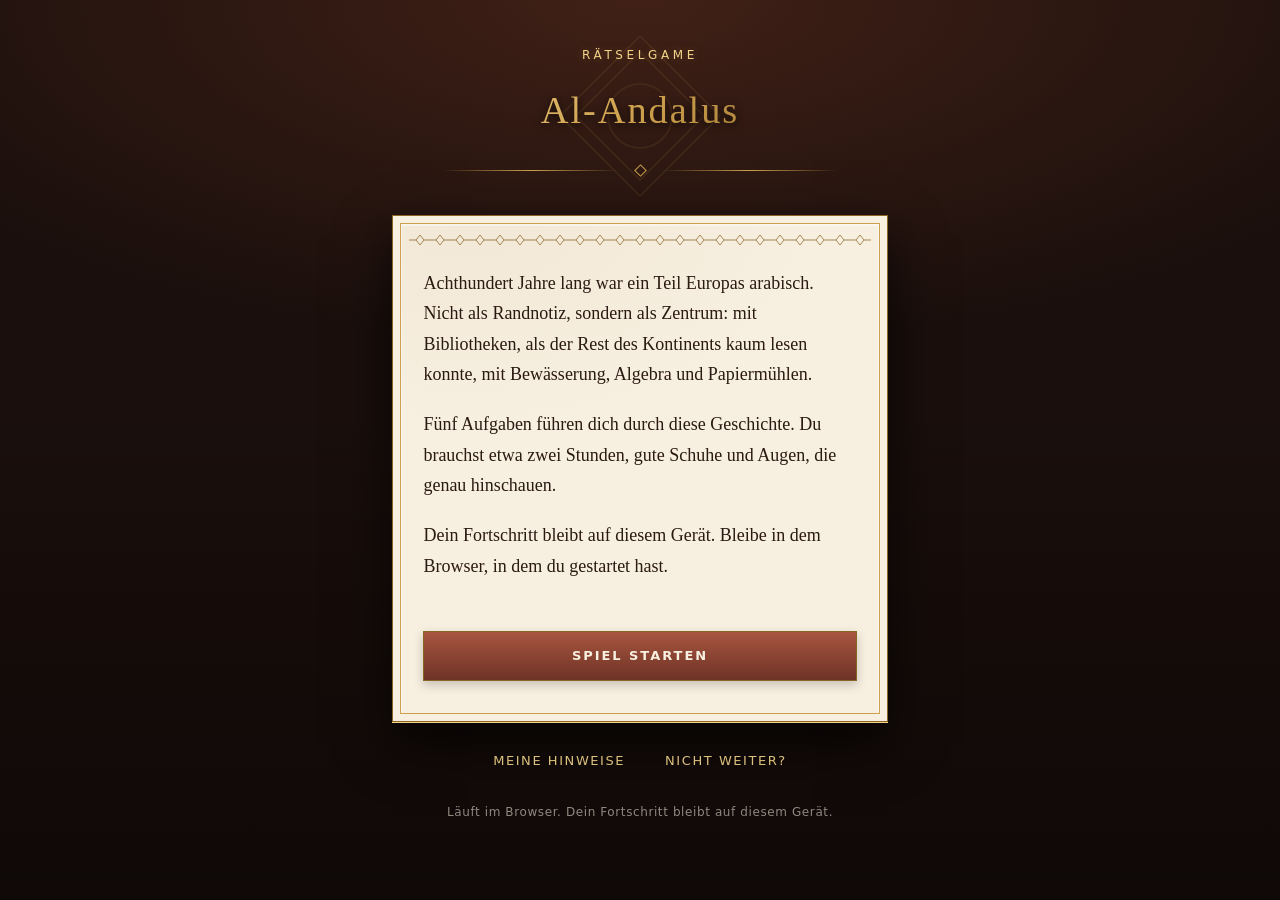
<file: index.html>
<!DOCTYPE html>
<html lang="de">
<head>
<meta charset="UTF-8">
<meta name="viewport" content="width=device-width, initial-scale=1">
<meta name="theme-color" content="#1a0f0c">
<meta name="robots" content="noindex">
<title>The Treasure of Al-Andalus</title>
<link rel="stylesheet" href="css/style.css">
</head>
<body>

<div id="app">
  <header>
    <p class="eyebrow">Rätselgame</p>
    <h1>Al-Andalus</h1>
    <!-- Die Zierlinie wird vollständig in CSS gezeichnet: zwei auslaufende
         Goldlinien und eine Raute. Kein Schriftzeichen, das fehlen kann. -->
    <div class="rule" aria-hidden="true"><span></span></div>
  </header>

  <main id="content">
    <p class="loading">Wird geladen …</p>
  </main>

  <nav id="nav" hidden>
    <a href="#hinweise">Meine Hinweise</a>
    <a href="#hilfe">Nicht weiter?</a>
  </nav>

  <footer>
    <p>Läuft im Browser. Dein Fortschritt bleibt auf diesem Gerät.</p>
  </footer>
</div>

<noscript>
  <p style="padding:1rem">Dieses Spiel braucht JavaScript. Bitte aktiviere es
  in den Browsereinstellungen und lade die Seite neu.</p>
</noscript>

<script type="module" src="js/app.js"></script>
</body>
</html>
</file>
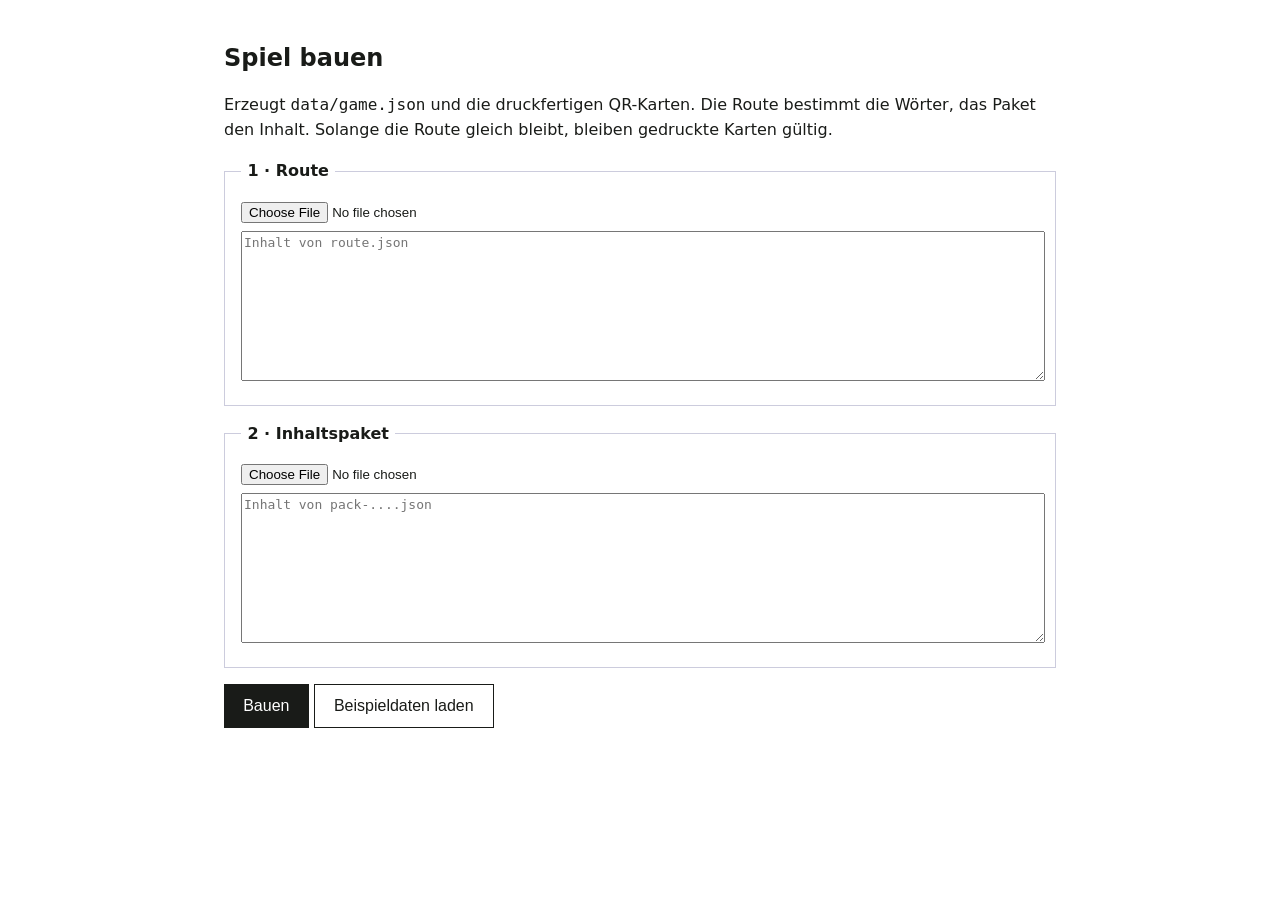
<file: tools/build.html>
<!DOCTYPE html>
<html lang="de">
<head>
<meta charset="UTF-8">
<meta name="viewport" content="width=device-width, initial-scale=1">
<title>Spiel bauen</title>
<style>
  body { font: 16px/1.55 system-ui, sans-serif; max-width: 52rem;
         margin: 0 auto; padding: 1.5rem 1rem 4rem; color: #191b18; }
  h1 { font-size: 1.5rem; }
  h2 { font-size: 1.1rem; margin-top: 2rem; }
  fieldset { border: 1px solid #ccd; padding: 1rem; margin: 0 0 1rem; }
  legend { padding: 0 .4rem; font-weight: 600; }
  textarea { width: 100%; height: 9rem; font: 13px/1.4 ui-monospace, monospace; }
  input[type=file] { margin-bottom: .5rem; }
  button { min-height: 44px; padding: 0 1.2rem; font-size: 1rem; cursor: pointer;
           background: #191b18; color: #fff; border: 0; }
  button.sec { background: #fff; color: #191b18; border: 1px solid #191b18; }
  .bad  { background: #fdecea; border-left: 4px solid #8e2c1f; padding: .7rem 1rem; }
  .warn { background: #fff8e1; border-left: 4px solid #a67c00; padding: .7rem 1rem; }
  .ok   { background: #eaf5ec; border-left: 4px solid #2c7a3d; padding: .7rem 1rem; }
  pre { background: #f4f4f1; padding: .8rem; overflow-x: auto; font-size: 12px; }
  table { border-collapse: collapse; width: 100%; font-size: .9rem; }
  th, td { border-bottom: 1px solid #ddd; padding: .45rem .3rem; text-align: left; }
  .cards { display: grid; grid-template-columns: repeat(auto-fill, 85mm);
           gap: 6mm; margin-top: 1rem; }
  .card { width: 85mm; height: 55mm; border: 1px dashed #bbb; padding: 4mm;
          display: flex; gap: 4mm; align-items: center;
          overflow: hidden; break-inside: avoid; }
  .card .qrslot { flex: 0 0 38mm; line-height: 0; }
  .card canvas { display: block; width: 38mm; height: 38mm; }
  .card .meta { flex: 1 1 auto; min-width: 0; font-size: 8pt; line-height: 1.3; }
  .card .sym { font-size: 20pt; }
  @media print {
    body { max-width: none; padding: 0; }
    .noprint { display: none !important; }
    .card { border-color: #eee; }
  }
</style>
</head>
<body>

<div class="noprint">
<h1>Spiel bauen</h1>
<p>Erzeugt <code>data/game.json</code> und die druckfertigen QR-Karten.
Die Route bestimmt die Wörter, das Paket den Inhalt. Solange die Route
gleich bleibt, bleiben gedruckte Karten gültig.</p>

<fieldset>
  <legend>1 · Route</legend>
  <input type="file" id="fRoute" accept=".json">
  <textarea id="tRoute" placeholder="Inhalt von route.json"></textarea>
</fieldset>

<fieldset>
  <legend>2 · Inhaltspaket</legend>
  <input type="file" id="fPack" accept=".json">
  <textarea id="tPack" placeholder="Inhalt von pack-....json"></textarea>
</fieldset>

<p>
  <button id="go">Bauen</button>
  <button id="demo" class="sec">Beispieldaten laden</button>
</p>

<div id="status"></div>
</div>

<div id="out"></div>

<script type="module">
import { buildGame, validate } from '../js/build.js';

const $ = (id) => document.getElementById(id);
const status = $('status');
const out = $('out');

function note(kind, html) {
  status.insertAdjacentHTML('beforeend', `<p class="${kind}">${html}</p>`);
}

for (const [file, area] of [['fRoute', 'tRoute'], ['fPack', 'tPack']]) {
  $(file).addEventListener('change', async (ev) => {
    const f = ev.target.files[0];
    if (f) $(area).value = await f.text();
  });
}

$('demo').addEventListener('click', async () => {
  status.innerHTML = '';
  try {
    const [r, p] = await Promise.all([
      fetch('../content/route.example.json').then((x) => x.text()),
      fetch('../content/pack-schweiz.example.json').then((x) => x.text())
    ]);
    $('tRoute').value = r;
    $('tPack').value = p;
    note('ok', 'Beispieldaten geladen.');
  } catch {
    note('bad', 'Beispieldaten nicht gefunden. Läuft diese Seite über einen Server?');
  }
});

$('go').addEventListener('click', async () => {
  status.innerHTML = '';
  out.innerHTML = '';

  let route, pack;
  try { route = JSON.parse($('tRoute').value); }
  catch (e) { return note('bad', 'Route ist kein gültiges JSON: ' + e.message); }
  try { pack = JSON.parse($('tPack').value); }
  catch (e) { return note('bad', 'Paket ist kein gültiges JSON: ' + e.message); }

  const check = validate(route, pack);
  if (check.errors.length) {
    return note('bad', '<b>Abbruch:</b><br>' + check.errors.join('<br>'));
  }

  $('go').disabled = true;
  note('ok', '<span id="prog">Verschlüssele …</span>');

  try {
    const { game, qr, warnings } = await buildGame(route, pack, {
      onProgress: ({ done, total }) => {
        const el = $('prog');
        if (el) el.textContent = `Verschlüssele … ${done}/${total}`;
      }
    });

    for (const w of warnings) note('warn', w);

    const blob = new Blob([JSON.stringify(game, null, 2)], { type: 'application/json' });
    const url = URL.createObjectURL(blob);
    note('ok', `Fertig. <a href="${url}" download="game.json"><b>game.json herunterladen</b></a>
                — Datei nach <code>data/game.json</code> legen und committen.`);

    renderKeeper(qr, route);
    await renderCards(qr, route);
  } catch (e) {
    note('bad', 'Build fehlgeschlagen: ' + e.message);
  } finally {
    $('go').disabled = false;
  }
});

function renderKeeper(qr, route) {
  out.insertAdjacentHTML('beforeend', `
    <h2 class="noprint">Spielleiter-Liste</h2>
    <p class="noprint"><b>Nicht an Spieler geben.</b> Ausdrucken und im
       Umschlag mitnehmen: falls ein QR-Code beschädigt ist, kann das Wort
       eingetippt werden.</p>
    <table class="noprint">
      <tr><th>Ort</th><th>Wort</th><th>Wo steht es</th></tr>
      ${qr.map((q) => `<tr><td>${esc(q.label)}</td>
        <td><code>${esc(q.word)}</code></td><td>${esc(q.found)}</td></tr>`).join('')}
      ${route.finale?.word
        ? `<tr><td><b>Schlussantwort</b></td><td><code>${esc(route.finale.word)}</code></td><td></td></tr>`
        : ''}
    </table>
    <p class="noprint"><button class="sec" onclick="window.print()">Karten drucken</button></p>
  `);
}

async function renderCards(qr, route) {
  if (!route.baseUrl || route.baseUrl.includes('BENUTZERNAME')) {
    note('warn', 'baseUrl in route.json ist noch ein Platzhalter – die QR-Codes zeigen ins Nichts.');
  }

  let QR;
  try {
    ({ default: QR } = await import('https://cdn.jsdelivr.net/npm/qrcode@1.5.4/+esm'));
  } catch {
    note('warn', 'QR-Bibliothek nicht erreichbar (offline?). Die URLs stehen unten als Text.');
  }

  // Symbole statt Nummern: bestätigen den Ort, verraten aber keine Reihenfolge.
  const symbols = ['△', '◇', '○', '▽', '□', '✳', '◈'];

  out.insertAdjacentHTML('beforeend', '<h2 class="noprint">Karten</h2><div class="cards" id="cards"></div>');
  const grid = $('cards');

  for (let i = 0; i < qr.length; i++) {
    const card = document.createElement('div');
    card.className = 'card';
    card.innerHTML = `
      <div class="qrslot"></div>
      <div class="meta">
        <div class="sym">${symbols[i % symbols.length]}</div>
        <div><b>Dorfgeschichte</b></div>
        <div>Code scannen oder Wort eintippen.</div>
        <div>Im Browser öffnen, nicht in der Scanner-App bleiben.</div>
        ${i === 0 ? `<div>Startcode: <b>${esc(qr[i].word)}</b></div>` : ''}
      </div>`;
    grid.appendChild(card);

    const slot = card.querySelector('.qrslot');
    if (QR) {
      const canvas = document.createElement('canvas');
      await QR.toCanvas(canvas, qr[i].url, { width: 400, margin: 1 });
      // Die Bibliothek schreibt style="width:400px" direkt ins Element.
      // Inline-Styles schlagen das Stylesheet, also hier ueberschreiben.
      canvas.style.width = '38mm';
      canvas.style.height = '38mm';
      slot.appendChild(canvas);
    } else {
      slot.innerHTML = `<code style="font-size:8pt;word-break:break-all">${esc(qr[i].url)}</code>`;
    }
  }
}

function esc(s) {
  return String(s ?? '').replace(/[&<>"']/g, (c) =>
    ({ '&': '&amp;', '<': '&lt;', '>': '&gt;', '"': '&quot;', "'": '&#39;' }[c]));
}
</script>
</body>
</html>
</file>
<file: css/style.css>
/* ==========================================================================
   Dorfgeschichte — Alhambra / andalusische Handschrift

   Leitprinzip: Das Schriftfeld bleibt leer. Ornament sitzt im Rahmen und in
   einem Zierband darüber, nie unter dem Text – so ist eine Nasriden-Seite
   gebaut, und nur so bleibt sie einhändig in der Sonne lesbar.

   Aufbau der Datei:
     1  Tokens
     2  Grundlagen
     3  Typografie
     4  Kopf
     5  Das Blatt
     6  Inhaltsblöcke
     7  Bedienelemente
     8  Medien
     9  Navigation und Fuss
    10  Hilfsklassen
   ========================================================================== */

/* == 1  Tokens ============================================================ */

:root {
  /* Raum: Abendlicht auf rotem Sandstein */
  --room:       #1a0f0c;
  --room-glow:  rgba(96, 47, 31, 0.55);

  /* Blatt */
  --paper:      #f7efe0;
  --paper-warm: rgba(138, 99, 39, 0.05);   /* diffuses Licht auf dem Papier */

  /* Tinte */
  --ink:        #2b1a12;
  --ink-soft:   #5c4638;

  /* Gold in Schichten */
  --gold-deep:  #8a6327;
  --gold-mid:   #cda04d;
  --gold-lit:   #f3d58a;
  --gold-glow:  rgba(205, 160, 77, 0.30);

  /* Ziegelrot */
  --terracotta: #a85540;
  --terra-dark: #6e3325;

  --edge:       rgba(43, 26, 18, 0.28);

  /* Schriften: einmal definiert, überall verwendet.
     Damit gibt es keine wiederholten font-Blöcke weiter unten. */
  --serif:      Cochin, "Iowan Old Style", Palatino, "Book Antiqua",
                "Palatino Linotype", Georgia, "Times New Roman", serif;
  --sans:       system-ui, -apple-system, "Segoe UI", Roboto, sans-serif;
  --font-label: 700 0.8125rem/1 var(--sans);      /* Knöpfe, Nav, Summary */
  --font-meta:  0.9375rem/1.55 var(--sans);       /* Richtung, Meldungen */

  --track-wide: 0.15em;                            /* Sperrung der Labels */
}

@media (prefers-color-scheme: dark) {
  :root {
    --room:  #120805;
    --paper: #eee3cd;
  }
}

/* == 2  Grundlagen ======================================================== */

* { box-sizing: border-box; }

html { height: 100%; }

body {
  margin: 0;
  min-height: 100%;
  color: var(--ink);
  font: 1.125rem/1.7 var(--serif);
  -webkit-text-size-adjust: 100%;
  background-color: var(--room);
  background-image:
    radial-gradient(95% 55% at 50% 0%, var(--room-glow), transparent 70%),
    linear-gradient(180deg, transparent 45%, rgba(0, 0, 0, 0.45) 100%);
  background-attachment: fixed;
}

#app {
  max-width: 33rem;              /* ca. 66 Zeichen Zeilenlänge */
  margin: 0 auto;
  padding: 3rem 1rem;
}

/* == 3  Typografie ======================================================== */

h1, h2 { font-weight: 400; margin: 0; }

h2 {
  font-size: 1.65rem;
  line-height: 1.3;
  margin-bottom: 0.8rem;
}

/* Gesperrte Kapitälchen: Zwischentitel, Summary, Nav, Knöpfe teilen
   dieselbe Grundform und stehen deshalb zusammen. */
h3, summary, #nav a, button {
  font: var(--font-label);
  letter-spacing: var(--track-wide);
  text-transform: uppercase;
}

h3 {
  display: flex;
  align-items: center;
  gap: 0.55rem;
  font-size: 0.75rem;
  letter-spacing: 0.2em;
  color: var(--terra-dark);
  margin: 0 0 0.85rem;
}

/* Kleine Goldraute vor dem Zwischentitel */
h3::before {
  content: "";
  flex: 0 0 auto;
  width: 8px;
  height: 8px;
  background: var(--gold-mid);
  transform: rotate(45deg);
}

p { margin: 0 0 1.2rem; }

strong { font-weight: 600; color: var(--terra-dark); }

.where, .fragment, .msg { font: var(--font-meta); }
.where   { color: var(--ink-soft); margin-bottom: 0; }
.fragment { color: var(--terra-dark); font-weight: 500; letter-spacing: 0.08em; }
.msg     { color: var(--terra-dark); font-weight: 500; margin: 1rem 0 0; }

.loading { color: var(--ink-soft); }

/* == 4  Kopf ============================================================== */

header {
  position: relative;
  text-align: center;
  margin-bottom: 2.5rem;
}

/* Grundfigur der Nasriden-Fliesen, blass hinter dem Titel */
header::before {
  content: "";
  position: absolute;
  top: -0.75rem;
  left: 50%;
  width: 160px;
  height: 160px;
  transform: translateX(-50%);
  opacity: 0.1;
  z-index: -1;
  pointer-events: none;
  background: no-repeat center/contain
    url("data:image/svg+xml,%3Csvg xmlns='http://www.w3.org/2000/svg' viewBox='0 0 100 100'%3E%3Cg fill='none' stroke='%23cda04d' stroke-width='1'%3E%3Cpath d='M50 0 100 50 50 100 0 50Z'/%3E%3Cpath d='M50 10 90 50 50 90 10 50Z'/%3E%3Ccircle cx='50' cy='50' r='20'/%3E%3C/g%3E%3C/svg%3E");
}

.eyebrow {
  margin: 0 0 1rem;
  font: 0.75rem var(--sans);
  letter-spacing: 0.3em;
  text-transform: uppercase;
  color: var(--gold-lit);
  text-shadow: 0 0 10px var(--gold-glow);
}

/* Rückfallfarbe zuerst: ohne background-clip:text bliebe der Titel
   transparent und damit unsichtbar. */
h1 {
  font-size: 2.4rem;
  letter-spacing: 0.05em;
  color: var(--gold-lit);
}

@supports ((background-clip: text) or (-webkit-background-clip: text)) {
  h1 {
    background-image: linear-gradient(135deg, var(--gold-lit),
                                      var(--gold-mid) 50%, var(--gold-deep));
    -webkit-background-clip: text;
    background-clip: text;
    -webkit-text-fill-color: transparent;
    color: transparent;
    filter: drop-shadow(0 2px 4px rgba(0, 0, 0, 0.8));
  }
}

.rule {
  display: flex;
  align-items: center;
  justify-content: center;
  gap: 1rem;
  width: 80%;
  margin: 1.4rem auto 0;
}

.rule::before, .rule::after {
  content: "";
  flex: 1;
  height: 1px;
  background: linear-gradient(90deg, transparent, var(--gold-mid), transparent);
}

.rule span {
  width: 9px;
  height: 9px;
  border: 1px solid var(--gold-mid);
  transform: rotate(45deg);
}

/* == 5  Das Blatt ========================================================= */

/* Glattes Pergament. Kein gekacheltes Muster – nur Farbe und ein sehr
   weiches Lichtfeld. Das Zierband sitzt oben, die zweite Goldlinie innen. */
main {
  position: relative;
  padding: 3.25rem 1.9rem 2.5rem;   /* oben Platz für das Zierband */
  background:
    radial-gradient(120% 70% at 15% 0%, var(--paper-warm), transparent 60%)
    var(--paper);
  border: 1px solid var(--gold-deep);
  box-shadow:
    inset 0 0 0 7px var(--paper),          /* Luft zwischen den Linien */
    inset 0 0 0 8px var(--gold-mid),       /* innere Goldlinie */
    inset 0 1px 0 9px rgba(255, 255, 255, 0.5),
    0 1px 0 var(--gold-lit),
    0 20px 50px rgba(0, 0, 0, 0.7);
}

/* Zierband: verschränkte Rauten, endlos in der Breite. Sitzt im oberen
   Freiraum und berührt keine Textzeile. */
main::before {
  content: "";
  position: absolute;
  top: 16px;
  left: 16px;
  right: 16px;
  height: 16px;
  opacity: 0.75;
  pointer-events: none;
  background: repeat-x center/20px 16px
    url("data:image/svg+xml,%3Csvg xmlns='http://www.w3.org/2000/svg' width='20' height='16'%3E%3Cg fill='none' stroke='%238a6327' stroke-width='1'%3E%3Cpath d='M0 8h6M14 8h6'/%3E%3Cpath d='M10 3l4 5-4 5-4-5z'/%3E%3C/g%3E%3C/svg%3E");
}

/* == 6  Inhaltsblöcke ===================================================== */

.task {
  position: relative;
  padding: 1.5rem 0;
  margin: 2.1rem 0;
  border-top: 1px solid var(--gold-mid);
  border-bottom: 1px solid var(--gold-mid);
}

/* Raute, die die obere Linie unterbricht */
.task::before {
  content: "";
  position: absolute;
  top: -5px;
  left: 50%;
  width: 9px;
  height: 9px;
  margin-left: -4.5px;
  background: var(--gold-mid);
  box-shadow: 0 0 0 5px var(--paper);
  transform: rotate(45deg);
}

.task.final { border-color: var(--edge); }
.task.final::before { background: var(--terra-dark); }

details {
  margin-top: 2.1rem;
  padding-top: 1rem;
  border-top: 1px solid var(--edge);
}

summary {
  display: flex;
  align-items: center;
  min-height: 2.75rem;
  color: var(--terra-dark);
  cursor: pointer;
  list-style: none;
}

summary::-webkit-details-marker { display: none; }

/* Dreieck als Form, nicht als Schriftzeichen */
summary::before {
  content: "";
  flex: 0 0 auto;
  margin-right: 0.6rem;
  border-left: 6px solid var(--gold-mid);
  border-top: 4px solid transparent;
  border-bottom: 4px solid transparent;
  transition: transform 0.2s ease;
}

details[open] summary::before { transform: rotate(90deg); }
details p { margin: 0.8rem 0 0; }

.clue {
  margin-top: 1.5rem;
  padding-top: 1.5rem;
  border-top: 1px dashed var(--gold-mid);
}

.clue:first-of-type { margin-top: 0; padding-top: 0; border-top: 0; }

main > :last-child { margin-bottom: 0; }

/* == 7  Bedienelemente ==================================================== */

.wordform {
  display: flex;
  flex-wrap: wrap;
  gap: 0.8rem;
  margin: 1.7rem 0 0;
}

input[type="text"] {
  flex: 1 1 9rem;
  min-width: 0;                  /* sonst sprengt das Feld die Flexbox */
  min-height: 50px;
  padding: 0 1rem;
  font: 1rem var(--sans);        /* 16px: darunter zoomt iOS beim Fokus */
  letter-spacing: 0.04em;
  color: var(--ink);
  background: rgba(255, 255, 255, 0.35);
  border: 0;
  border-bottom: 2px solid var(--gold-deep);
  transition: background-color 0.25s ease, border-color 0.25s ease;
}

input[type="text"]::placeholder { color: var(--ink-soft); opacity: 0.6; }

input[type="text"]:focus {
  background: rgba(255, 255, 255, 0.6);
  border-bottom-color: var(--terracotta);
}

button {
  min-height: 50px;
  padding: 0 1.7rem;
  color: var(--paper);
  background: linear-gradient(180deg, var(--terracotta), var(--terra-dark));
  border: 1px solid var(--gold-deep);
  cursor: pointer;
  box-shadow: 0 4px 10px rgba(0, 0, 0, 0.2);
  transition: box-shadow 0.2s ease, transform 0.2s ease;
}

button.primary { width: 100%; margin-top: 1.9rem; }

button.quiet {
  color: var(--ink-soft);
  background: none;
  border-color: var(--edge);
  font-weight: 400;
  box-shadow: none;
}

button:active { transform: translateY(1px); box-shadow: 0 2px 5px rgba(0, 0, 0, 0.2); }

button[disabled], input[disabled] { opacity: 0.5; cursor: default; }

:focus-visible { outline: 2px solid var(--terracotta); outline-offset: 3px; }

/* Hover nur mit echtem Zeiger: auf Touchgeräten bleibt der Zustand
   sonst nach dem Antippen hängen. */
@media (hover: hover) {
  button:hover { transform: translateY(-1px); box-shadow: 0 6px 15px rgba(0, 0, 0, 0.3); }
  button.quiet:hover { background: rgba(0, 0, 0, 0.05); transform: none; }
  #nav a:hover { opacity: 1; }
  #nav a:hover::after { width: 100%; }
}

/* == 8  Medien =========================================================== */

.medien {
  display: grid;
  gap: 1.3rem;
  margin-top: 1.4rem;
}

.medium { margin: 0; }

.medium img {
  display: block;
  width: 100%;
  height: auto;
  border: 1px solid var(--gold-deep);
}

figcaption {
  margin-top: 0.5rem;
  font: var(--font-meta);
  color: var(--ink-soft);
}

/* Bildknopf und Lupenschalter sind Knöpfe – hier werden die
   Knopfvorgaben aus Abschnitt 7 gezielt zurückgenommen. */
.bildknopf {
  display: block;
  width: 100%;
  min-height: 0;
  padding: 0;
  color: inherit;
  background: none;
  border: 0;
  box-shadow: none;
  letter-spacing: normal;
  text-transform: none;
  cursor: zoom-in;
}

/* -- Lupe ---------------------------------------------------------------- */

.lupe-buehne {
  position: relative;
  overflow: hidden;
}

/* Die Unschärfe liegt nur auf dem <img>. Die Linse zeigt dasselbe Bild
   als Hintergrund und bleibt deshalb gestochen scharf. */
.lupe .lupe-buehne img {
  filter: blur(var(--unschaerfe, 2.2px));
  transition: filter 0.25s ease;
}

.lupe.aktiv .lupe-buehne {
  touch-action: none;          /* sonst scrollt die Seite unter dem Finger */
  cursor: none;
}

.linse {
  position: absolute;
  width: 132px;
  height: 132px;
  border-radius: 50%;
  border: 2px solid var(--gold-mid);
  background-repeat: no-repeat;
  pointer-events: none;
  box-shadow:
    0 0 0 1px rgba(0, 0, 0, 0.45),
    0 8px 22px rgba(0, 0, 0, 0.5),
    inset 0 0 14px rgba(0, 0, 0, 0.35);
}

.lupe-schalter {
  display: inline-flex;
  align-items: center;
  gap: 0.55rem;
  margin-top: 0.8rem;
}

.lupe-schalter[aria-pressed="true"] {
  box-shadow: inset 0 2px 7px rgba(0, 0, 0, 0.45);
}

/* Lupensymbol aus zwei Formen statt aus einem Schriftzeichen */
.lupe-icon {
  position: relative;
  width: 13px;
  height: 13px;
  border: 2px solid currentColor;
  border-radius: 50%;
}

.lupe-icon::after {
  content: "";
  position: absolute;
  right: -5px;
  bottom: -4px;
  width: 7px;
  height: 2px;
  background: currentColor;
  transform: rotate(45deg);
}

/* -- Zoomansicht --------------------------------------------------------- */

.zoom {
  position: fixed;
  inset: 0;
  z-index: 50;
  display: flex;
  flex-direction: column;
  background: rgba(12, 6, 4, 0.95);
}

.zoom[hidden] { display: none; }

.zoom-buehne {
  flex: 1;
  display: flex;
  align-items: center;
  justify-content: center;
  overflow: hidden;
  touch-action: none;
}

.zoom-buehne img {
  max-width: 100%;
  max-height: 100%;
  transform-origin: center;
  will-change: transform;
  cursor: grab;
}

.zoom-leiste {
  display: flex;
  justify-content: center;
  gap: 0.6rem;
  padding: 0.9rem 0.9rem calc(0.9rem + env(safe-area-inset-bottom));
}

body.zoom-offen { overflow: hidden; }

/* == 9  Navigation und Fuss =============================================== */

#nav {
  display: flex;
  justify-content: center;
  gap: 2.5rem;
  margin-top: 2rem;
}

#nav a {
  position: relative;
  padding-bottom: 4px;
  color: var(--gold-lit);
  opacity: 0.9;
  font-weight: 400;
  letter-spacing: 0.12em;
  text-decoration: none;
  transition: opacity 0.3s ease;
}

#nav a::after {
  content: "";
  position: absolute;
  bottom: 0;
  left: 0;
  width: 0;
  height: 1px;
  background: var(--gold-lit);
  transition: width 0.3s ease;
}

#nav a:focus-visible::after { width: 100%; }

footer {
  margin-top: 2rem;
  text-align: center;
  font: 0.75rem/1.5 var(--sans);
  letter-spacing: 0.05em;
  color: var(--paper);
  opacity: 0.55;
}

/* == 10 Hilfsklassen ====================================================== */

.sr-only {
  position: absolute;
  width: 1px;
  height: 1px;
  overflow: hidden;
  clip-path: inset(50%);
}

@media (prefers-reduced-motion: reduce) {
  * { transition: none !important; }
  button:active, button:hover { transform: none; }
}
</file>
